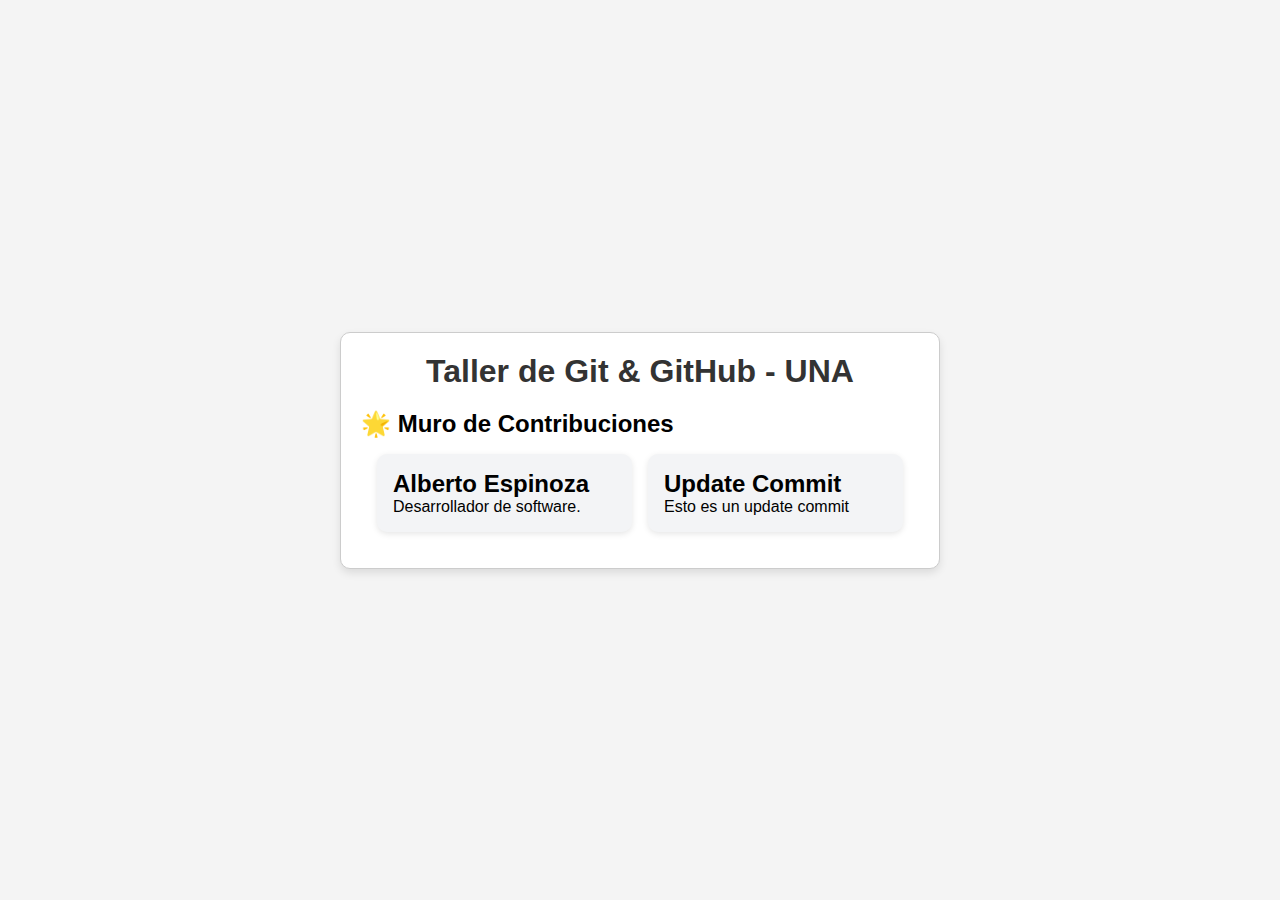
<file: index.html>
<!DOCTYPE html>
<html lang="en">
  <head>
    <meta charset="UTF-8" />
    <meta name="viewport" content="width=device-width, initial-scale=1.0" />
    <title>Taller de GitHub</title>
    <link rel="stylesheet" href="style.css" />
  </head>
  <body>
    <div class="container">
      <h1>Taller de Git & GitHub - UNA</h1>
      <h2>🌟 Muro de Contribuciones</h1>
      <div class="cards">
        <!-- EJEMPLO DE TARJETA -->
        <div class="card">
          <h2>Alberto Espinoza</h2>
          <p>Desarrollador de software.</p>
        </div>

        <div class="card">
          <h2>Update Commit</h2>
          <p>Esto es un update commit</p>
        </div>

        <!-- Añade la tuya aquí arriba 👆 -->
      </div>
    </div>

    <script src="script.js"></script>
  </body>
</html>
</file>
<file: style.css>
* {
  margin: 0;
  padding: 0;
  box-sizing: border-box;
}

body {
  font-family: 'Roboto', sans-serif;
  background-color: #f4f4f4;
  display: flex;
  justify-content: center;
  align-items: center;
  height: 100vh;
  width: 100%;
}

.container {
  width: 600px;
  margin: 0 auto;
  padding: 20px;
  border: 1px solid #ccc;
  border-radius: 10px;
  background-color: #fff;
  box-shadow: 0 4px 8px rgba(0, 0, 0, 0.1);
}

.container h1 {
  text-align: center;
  margin-bottom: 20px;
  color: #333;
}

.cards {
  display: grid;
  grid-template-columns: repeat(auto-fit, minmax(250px, 1fr));
  gap: 1rem;
  padding: 1rem;
}
.card {
  background: #f3f4f6;
  border-radius: 10px;
  padding: 1rem;
  box-shadow: 0 2px 6px rgba(0,0,0,0.1);
}
</file>
